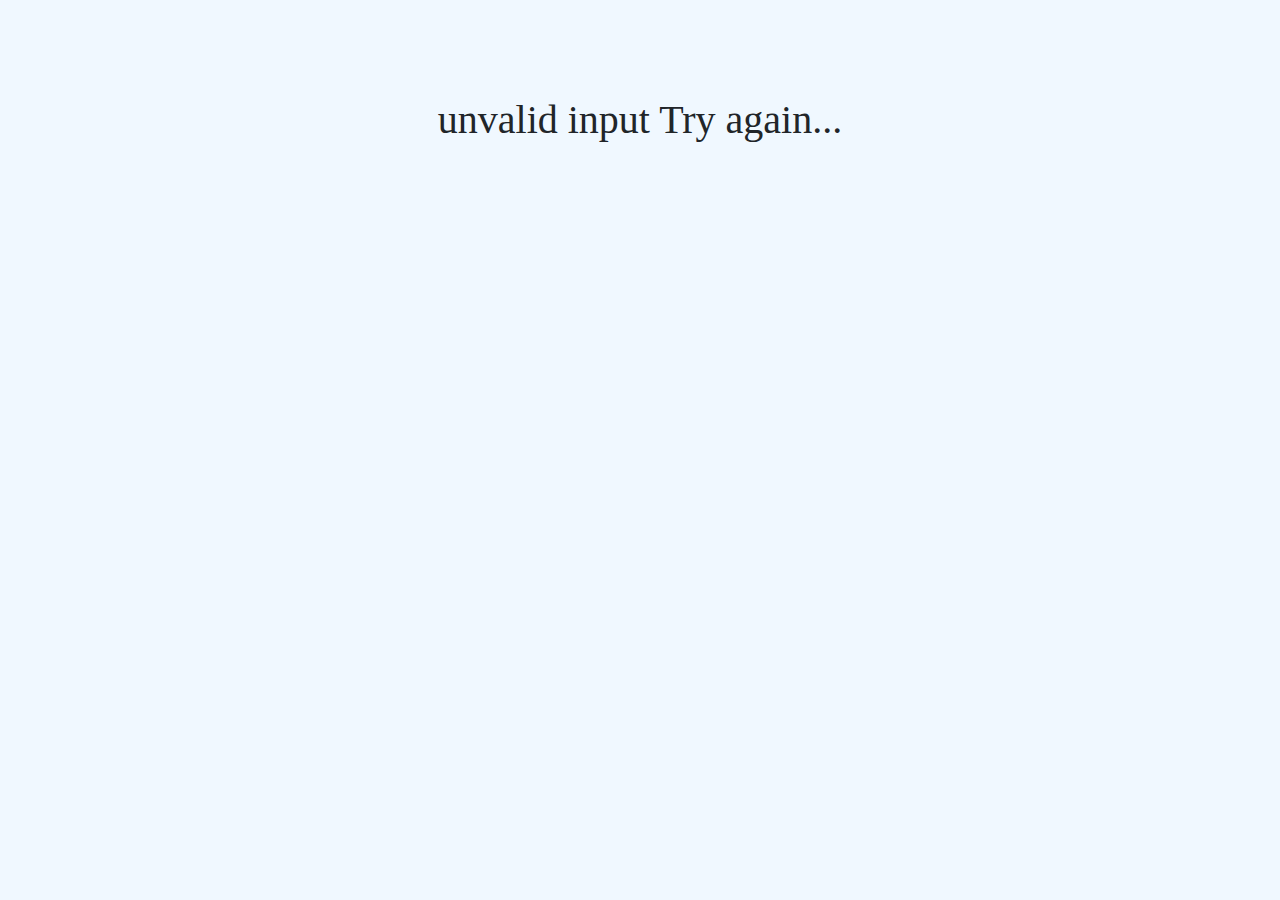
<file: project1/index.html>
<!doctype html>
<html lang="en">

<head>
    <meta charset="utf-8">
    <meta name="viewport" content="width=device-width, initial-scale=1">
    <title>Weather Card</title>


    <!-- Bootstrap cdn link -->
    <link rel="stylesheet" href="https://cdn.jsdelivr.net/npm/bootstrap@5.3.3/dist/css/bootstrap.min.css"
        integrity="sha384-QWTKZyjpPEjISv5WaRU9OFeRpok6YctnYmDr5pNlyT2bRjXh0JMhjY6hW+ALEwIH" crossorigin="anonymous">
    <script src="https://cdn.jsdelivr.net/npm/@popperjs/core@2.11.8/dist/umd/popper.min.js"
        integrity="sha384-I7E8VVD/ismYTF4hNIPjVp/Zjvgyol6VFvRkX/vR+Vc4jQkC+hVqc2pM8ODewa9r"
        crossorigin="anonymous"></script>

    <!-- google font link -->
    <link rel="preconnect" href="https://fonts.googleapis.com">
    <link rel="preconnect" href="https://fonts.gstatic.com" crossorigin>
    <link rel="stylesheet"
        href="https://fonts.googleapis.com/css2?family=Poppins:ital,wght@0,100;0,200;0,300;0,400;0,500;0,600;0,700;0,800;0,900;1,100;1,200;1,300;1,400;1,500;1,600;1,700;1,800;1,900&family=Space+Grotesk:wght@300..700&display=swap">


    <!-- lordicons link -->
    <script src="https://cdn.lordicon.com/lordicon.js"></script>

    <!-- font awosem link -->
    <link rel="stylesheet" href="https://cdnjs.cloudflare.com/ajax/libs/font-awesome/6.6.0/css/all.min.css">

    <!-- animation link -->
    <link rel="stylesheet" href="https://cdnjs.cloudflare.com/ajax/libs/animate.css/4.1.1/animate.min.css">
    <!-- <link href="https://cdn.jsdelivr.net/gh/yesiamrocks/cssanimation.io@1.0.3/cssanimation.min.css" rel="stylesheet"> -->

    <!-- slider link -->
    <link rel="stylesheet" href="https://cdn.jsdelivr.net/npm/swiper@11/swiper-bundle.min.css" />
    <script src="https://cdn.jsdelivr.net/npm/swiper@11/swiper-bundle.min.js"></script>

    <!-- custom css link -->
    <link rel="stylesheet" href="https://site-assets.fontawesome.com/releases/v6.2.1/css/all.css" />
    <link rel="stylesheet" href="./style.css">


</head>

<body>

    <script src="./index.js"></script>
    <script src=" https://cdn.jsdelivr.net/npm/bootstrap@5.3.3/dist/js/bootstrap.bundle.min.js"
        integrity="sha384-YvpcrYf0tY3lHB60NNkmXc5s9fDVZLESaAA55NDzOxhy9GkcIdslK1eN7N6jIeHz"
        crossorigin="anonymous"></script>

</body>

</html>
</file>
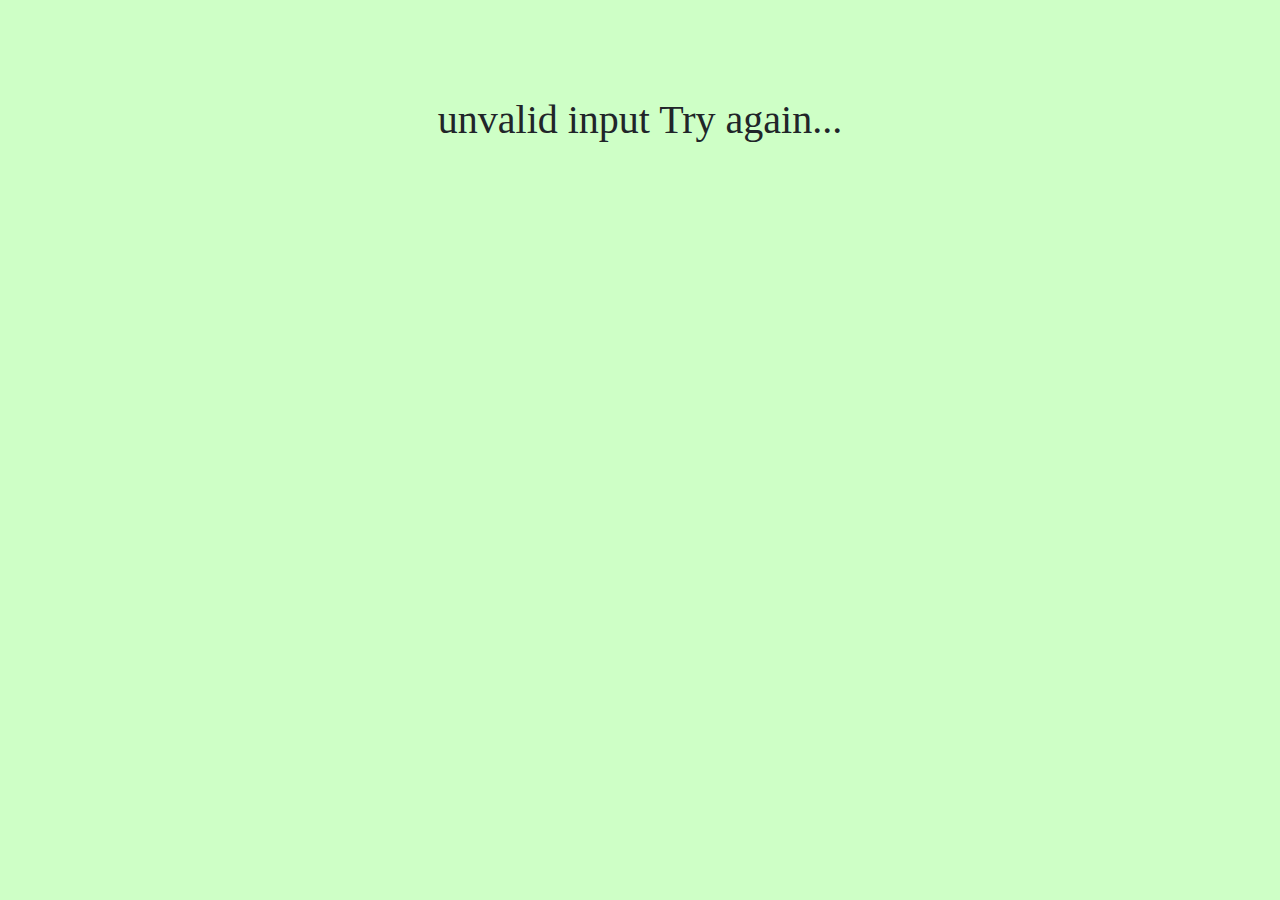
<file: project2/index.html>
<!doctype html>
<html lang="en">

<head>
    <meta charset="utf-8">
    <meta name="viewport" content="width=device-width, initial-scale=1">
    <title>Js Tasks</title>

    <link rel="shortcut icon"
        href="https://upload.wikimedia.org/wikipedia/commons/thumb/9/99/Unofficial_JavaScript_logo_2.svg/800px-Unofficial_JavaScript_logo_2.svg.png" />

    <!-- Bootstrap cdn link -->
    <link rel="stylesheet" href="https://cdn.jsdelivr.net/npm/bootstrap@5.3.3/dist/css/bootstrap.min.css"
        integrity="sha384-QWTKZyjpPEjISv5WaRU9OFeRpok6YctnYmDr5pNlyT2bRjXh0JMhjY6hW+ALEwIH" crossorigin="anonymous">
    <script src="https://cdn.jsdelivr.net/npm/@popperjs/core@2.11.8/dist/umd/popper.min.js"
        integrity="sha384-I7E8VVD/ismYTF4hNIPjVp/Zjvgyol6VFvRkX/vR+Vc4jQkC+hVqc2pM8ODewa9r"
        crossorigin="anonymous"></script>

    <!-- google font link -->
    <link rel="preconnect" href="https://fonts.googleapis.com">
    <link rel="preconnect" href="https://fonts.gstatic.com" crossorigin>
    <link rel="stylesheet"
        href="https://fonts.googleapis.com/css2?family=Poppins:ital,wght@0,100;0,200;0,300;0,400;0,500;0,600;0,700;0,800;0,900;1,100;1,200;1,300;1,400;1,500;1,600;1,700;1,800;1,900&family=Space+Grotesk:wght@300..700&display=swap">

    <!-- animation link -->
    <link rel="stylesheet" href="https://cdnjs.cloudflare.com/ajax/libs/animate.css/4.1.1/animate.min.css">
    <!-- <link href="https://cdn.jsdelivr.net/gh/yesiamrocks/cssanimation.io@1.0.3/cssanimation.min.css" rel="stylesheet"> -->

    <!-- custom css link -->
    <link rel="stylesheet" href="https://site-assets.fontawesome.com/releases/v6.2.1/css/all.css" />
    <link rel="stylesheet" href="./style.css">

    <style>
        * {
            margin: 0;
            padding: 0;
            box-sizing: border-box;
            scroll-behavior: smooth;
        }

        body {
            font-family: open sans;
            margin: 0;
            padding: 0;
            background-color: rgb(206, 255, 198) !important;
        }


        .card {
            box-shadow: rgba(50, 50, 93, 0.25) 0px 50px 100px -20px, rgba(0, 0, 0, 0.3) 0px 30px 60px -30px, rgba(10, 37, 64, 0.35) 0px -2px 6px 0px inset;
            transition: 0.3s;
            margin: 0 auto;
            margin-top: 50px;
            max-width: 300px !important;
            height: 50vh !important;
            overflow: scroll;
            color: white !important;
            font-weight: 800;
            padding: 20px !important;
            border: 3px solid white !important;
            font-size: 17px !important;
            background-color: transparent !important;
        }


        .card:hover {
            box-shadow: 0 8px 16px 0 rgba(0, 0, 0, 0.2);
            backdrop-filter: blur(10px);
            transition: .4s;
            transform: translateY(-15px);
        }


        h1:hover {
            color: rgb(229, 240, 12) !important;
            width: fit-content !important;
            margin: 0 auto !important;
            border-radius: 15px !important;
        }


        .first,
        .second,
        .third {
            box-shadow: rgba(50, 50, 93, 0.25) 0px 50px 100px -20px, rgba(0, 0, 0, 0.3) 0px 30px 60px -30px, rgba(10, 37, 64, 0.35) 0px -2px 6px 0px inset;
            background-image: linear-gradient(rgba(0, 0, 0, 0.492), rgba(0, 0, 0, 0)), url('https://i.pinimg.com/originals/cf/bc/37/cfbc370e45aee5035e26b4f2d3f24335.gif') !important;
            background-size: 100% !important;
            background-repeat: no-repeat !important;
            background-position: center !important;
            background-attachment: fixed !important;
            background-size: cover !important;
            margin: 0 !important;
            padding: 0 !important;
            min-height: 100vh !important;
            animation: Chenge 3s infinite !important;
            scroll-behavior: smooth !important;
            color: white;
            padding-bottom: 30px !important;
        }

        .second {
            background-image: linear-gradient(rgba(0, 0, 0, 0.492), rgba(0, 0, 0, 0)), url('https://www.shutterstock.com/shutterstock/videos/3479261527/thumb/1.jpg?ip=x480') !important;
        }

        .third {
            background-image: linear-gradient(rgba(0, 0, 0, 0.492), rgba(0, 0, 0, 0)), url('https://www.shutterstock.com/shutterstock/videos/1091107157/thumb/5.jpg?ip=x480') !important;
        }
    </style>
</head>

<body>





    <script src="./index.js"></script>
    <script src=" https://cdn.jsdelivr.net/npm/bootstrap@5.3.3/dist/js/bootstrap.bundle.min.js"
        integrity="sha384-YvpcrYf0tY3lHB60NNkmXc5s9fDVZLESaAA55NDzOxhy9GkcIdslK1eN7N6jIeHz"
        crossorigin="anonymous"></script>


</body>
</html>
</file>
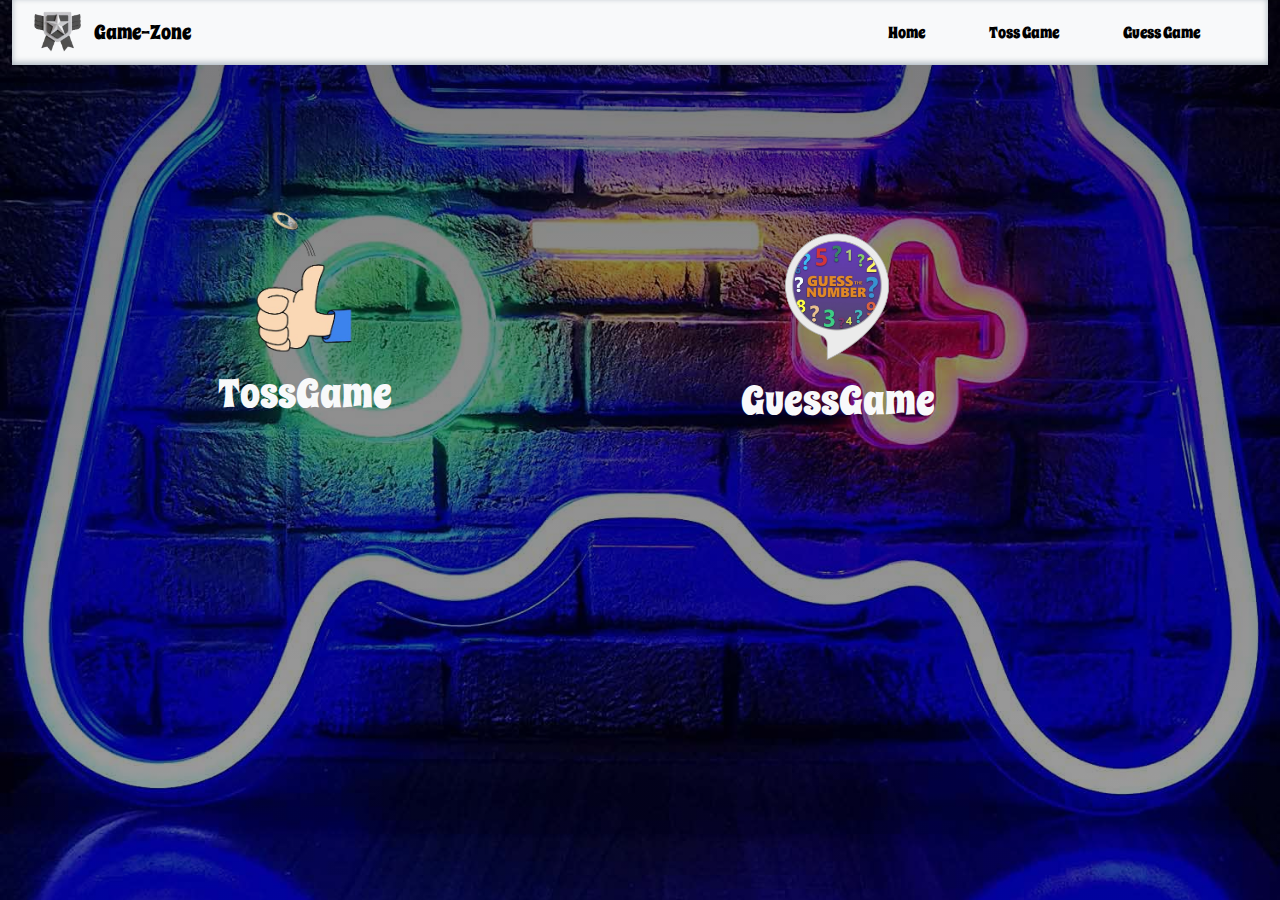
<file: project3/index.html>
<!doctype html>
<html lang="en">

<head>
    <meta charset="utf-8">
    <meta name="viewport" content="width=device-width, initial-scale=1">
    <title>GAMEZONE</title>
    <link rel="shortcut icon" href="./asset/logo.png" />

    <!-- Bootstrap cdn link -->
    <link rel="stylesheet" href="https://cdn.jsdelivr.net/npm/bootstrap@5.3.3/dist/css/bootstrap.min.css"
        integrity="sha384-QWTKZyjpPEjISv5WaRU9OFeRpok6YctnYmDr5pNlyT2bRjXh0JMhjY6hW+ALEwIH" crossorigin="anonymous">
    <script src="https://cdn.jsdelivr.net/npm/@popperjs/core@2.11.8/dist/umd/popper.min.js"
        integrity="sha384-I7E8VVD/ismYTF4hNIPjVp/Zjvgyol6VFvRkX/vR+Vc4jQkC+hVqc2pM8ODewa9r"
        crossorigin="anonymous"></script>

    <!-- google font link -->
    <link rel="preconnect" href="https://fonts.googleapis.com">
    <link rel="preconnect" href="https://fonts.gstatic.com" crossorigin>
    <link href="https://fonts.googleapis.com/css2?family=Spicy+Rice&display=swap" rel="stylesheet">

    <!-- lordicons link -->
    <script src="https://cdn.lordicon.com/lordicon.js"></script>

    <!-- font awosem link -->
    <link rel="stylesheet" href="https://cdnjs.cloudflare.com/ajax/libs/font-awesome/6.6.0/css/all.min.css">

    <!-- animation link -->
    <link rel="stylesheet" href="https://cdnjs.cloudflare.com/ajax/libs/animate.css/4.1.1/animate.min.css">

    <!-- slider link -->
    <link rel="stylesheet" href="https://cdn.jsdelivr.net/npm/swiper@11/swiper-bundle.min.css" />
    <script src="https://cdn.jsdelivr.net/npm/swiper@11/swiper-bundle.min.js"></script>

    <!-- custom css link -->
    <style>
        * {
            padding: 0;
            margin: 0;
            box-sizing: border-box;
            scroll-behavior: smooth;
            font-family: "Spicy Rice", serif;
        }

        body {
            width: 100%;
            min-height: 100vh;
            background-image: linear-gradient(rgba(0, 0, 0, 0.491), rgba(0, 0, 0, 0.382)), url(./asset/background.jpg);
            background-repeat: no-repeat;
            background-position: center;
            background-size: cover;
        }
    </style>

</head>


<body class="back">
    <div class="container-fluid first">

        <nav class="navbar navbar-expand-lg bg-body-tertiary "
            style="box-shadow: rgba(50, 50, 93, 0.25) 0px 50px 100px -20px, rgba(0, 0, 0, 0.3) 0px 30px 60px -30px, rgba(10, 37, 64, 0.35) 0px -2px 6px 0px inset;">
            <div class="container-fluid">
                <img src="./asset/logo.png" alt="img" width="70" />
                <a class="navbar-brand" href="#">Game-Zone</a>
                <button class="navbar-toggler" type="button" data-bs-toggle="collapse" data-bs-target="#navbarNav"
                    aria-controls="navbarNav" aria-expanded="false" aria-label="Toggle navigation">
                    <span class="navbar-toggler-icon"></span>
                </button>
                <div class="collapse justify-content-end navbar-collapse" id="navbarNav">
                    <ul class="navbar-nav">

                        <li class="nav-item me-5">
                            <a class="nav-link active" aria-current="page" href="./index.html">Home</a>
                        </li>
                       
                        <li class="nav-item me-5">
                            <a class="nav-link active" aria-current="page" href="./toss.html">Toss Game</a>
                        </li>

                        <li class="nav-item me-5">
                            <a class="nav-link active" href="./guess.html">Guess Game</a>
                        </li>

                    </ul>
                </div>
            </div>
        </nav>
    </div>

    <div class="container-xxl mx-auto justify-content-center align-item-center ">

        <div class="row flex mt-lg-5   flex-lg-row flex-md-row flex-column align-item-center justify-content-center text-center">

            <div class="col-md-5 col p-5  mt-5">
                <div class=" " style="width: 300px;">
                    <img src="./asset/toss.png" class="img-fluid" width="100" alt="img">
                    <div class="card-body">
                        <p class="card-text">
                            <a href="./toss.html" class="text-decoration-none text-light">
                                <h1>TossGame</h1>

                            </a>
                        </p>
                    </div>
                </div>
            </div>

            <div class="col-md-5 col p-5  mt-5">
                <br>
                <div class=" " style="width: 300px;">
                    <img src="./asset/number.png" class="img-fluid" width="120" alt="img">
                    <div class="card-body">
                        <p class="card-text">
                            <a href="./guess.html" class="text-decoration-none text-light">
                                <h1>GuessGame</h1>
                            </a>
                        </p>
                    </div>
                </div>

            </div>
        </div>


    </div>

    <script src=" https://cdn.jsdelivr.net/npm/bootstrap@5.3.3/dist/js/bootstrap.bundle.min.js"
        integrity="sha384-YvpcrYf0tY3lHB60NNkmXc5s9fDVZLESaAA55NDzOxhy9GkcIdslK1eN7N6jIeHz"
        crossorigin="anonymous"></script>



</body>

</html>
</file>
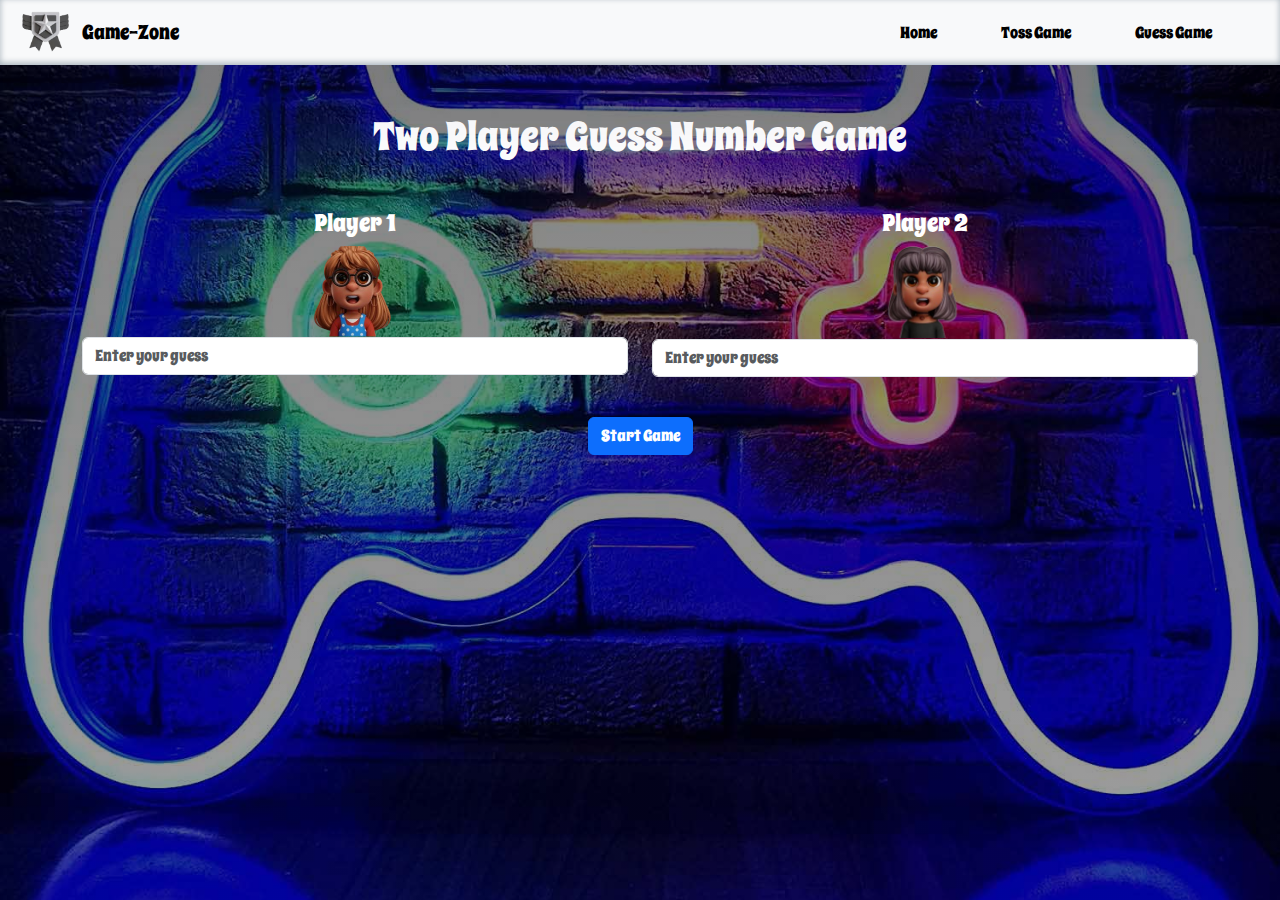
<file: project3/guess.html>
<!doctype html>
<html lang="en">

<head>
    <meta charset="utf-8">
    <meta name="viewport" content="width=device-width, initial-scale=1">
    <title>GAMEZONE</title>
    <link rel="shortcut icon" href="./asset/logo.png" />

    <!-- Bootstrap cdn link -->
    <link rel="stylesheet" href="https://cdn.jsdelivr.net/npm/bootstrap@5.3.3/dist/css/bootstrap.min.css"
        integrity="sha384-QWTKZyjpPEjISv5WaRU9OFeRpok6YctnYmDr5pNlyT2bRjXh0JMhjY6hW+ALEwIH" crossorigin="anonymous">
    <script src="https://cdn.jsdelivr.net/npm/@popperjs/core@2.11.8/dist/umd/popper.min.js"
        integrity="sha384-I7E8VVD/ismYTF4hNIPjVp/Zjvgyol6VFvRkX/vR+Vc4jQkC+hVqc2pM8ODewa9r"
        crossorigin="anonymous"></script>

    <!-- google font link -->
    <link rel="preconnect" href="https://fonts.googleapis.com">
    <link rel="preconnect" href="https://fonts.gstatic.com" crossorigin>
    <link href="https://fonts.googleapis.com/css2?family=Spicy+Rice&display=swap" rel="stylesheet">

    <!-- lordicons link -->
    <script src="https://cdn.lordicon.com/lordicon.js"></script>

    <!-- font awosem link -->
    <link rel="stylesheet" href="https://cdnjs.cloudflare.com/ajax/libs/font-awesome/6.6.0/css/all.min.css">

    <!-- animation link -->
    <link rel="stylesheet" href="https://cdnjs.cloudflare.com/ajax/libs/animate.css/4.1.1/animate.min.css">

    <!-- slider link -->
    <link rel="stylesheet" href="https://cdn.jsdelivr.net/npm/swiper@11/swiper-bundle.min.css" />
    <script src="https://cdn.jsdelivr.net/npm/swiper@11/swiper-bundle.min.js"></script>

    <!-- custom css link -->
    <style>
        * {
            padding: 0;
            margin: 0;
            box-sizing: border-box;
            scroll-behavior: smooth;
            font-family: "Spicy Rice", serif;
        }

        body {
            width: 100%;
            min-height: 100vh;
            background-image: linear-gradient(rgba(0, 0, 0, 0.491), rgba(0, 0, 0, 0.382)), url(./asset/background.jpg);
            background-repeat: no-repeat;
            background-position: center;
            background-size: cover;
        }
    </style>


</head>

<body class="bg-dark text-white">
    <nav class="navbar navbar-expand-lg bg-body-tertiary "
        style="box-shadow: rgba(50, 50, 93, 0.25) 0px 50px 100px -20px, rgba(0, 0, 0, 0.3) 0px 30px 60px -30px, rgba(10, 37, 64, 0.35) 0px -2px 6px 0px inset;">
        <div class="container-fluid">
            <img src="./asset/logo.png" alt="img" width="70" />
            <a class="navbar-brand" href="#">Game-Zone</a>
            <button class="navbar-toggler" type="button" data-bs-toggle="collapse" data-bs-target="#navbarNav"
                aria-controls="navbarNav" aria-expanded="false" aria-label="Toggle navigation">
                <span class="navbar-toggler-icon"></span>
            </button>
            <div class="collapse justify-content-end navbar-collapse" id="navbarNav">
                <ul class="navbar-nav">


                    <li class="nav-item me-5">
                        <a class="nav-link active" aria-current="page" href="./index.html">Home</a>
                    </li>


                    <li class="nav-item me-5">
                        <a class="nav-link active" aria-current="page" href="./toss.html">Toss Game</a>
                    </li>

                    <li class="nav-item me-5">
                        <a class="nav-link active" href="./guess.html">Guess Game</a>
                    </li>

                </ul>
            </div>
        </div>
    </nav>

    <div class="container mt-5 justify-content-center align-item-center mx-auto">
        <h1 class="text-center mb-5">Two Player Guess Number Game</h1>
        <div class="row ">

            <div class="col-md-6 mt-lg-0 mt-5 text-center">
                <h4>Player 1</h4>
                <img id="startButton" class="text-dark  px-4 rounded " width="150" src="./asset/gb1.png" alt="img">
                <div class=" input-group mb-3 text-center">
                    <input type="number" id="player1Guess" class="form-control w-50" placeholder="Enter your guess">
                </div>
            </div>

            <div class="col-md-6 mt-lg-0 mt-5 text-center">
                <h4>Player 2</h4>
                <img id="startButton" class="text-dark  px-4 rounded " width="140" src="./asset/gg1.png" alt="img">
                <div class=" input-group mb-3 text-center">
                    <input type="number" id="player2Guess" class="form-control w-50" placeholder="Enter your guess">
                </div>
            </div>

        </div>

        <div class="text-center mt-4">
            <button id="startGameButton" class="btn btn-primary">Start Game</button>
        </div>

        <div class="text-center mt-4">
            <p id="result" class="h4">&nbsp;&nbsp;&nbsp;</p>
        </div>
    </div>

    <script>
        document.getElementById('startGameButton').addEventListener('click', function () {
            const player1Guess = parseInt(document.getElementById('player1Guess').value);
            const player2Guess = parseInt(document.getElementById('player2Guess').value);

            const correctNumber = Math.floor(Math.random() * 10) + 1; // Random number between 1 and 10
            if (player1Guess < 1 || player1Guess > 10 || player2Guess < 1 || player2Guess > 10) {
                alert("Guesses must be between 1 and 10.");
                return;
            }

            if (Math.abs(player1Guess - correctNumber) < Math.abs(player2Guess - correctNumber)) {
                document.getElementById('result').textContent = `Correct Number: ${correctNumber}.  -------- Player 1 Wins!`;
            }
            else if (Math.abs(player2Guess - correctNumber) < Math.abs(player1Guess - correctNumber)) {
                document.getElementById('result').textContent = `Correct Number: ${correctNumber}.  -------- Player 2 Wins!`;
            }
            else {
                document.getElementById('result').textContent = `Correct Number: ${correctNumber}.  -------- It's a Tie!`;
            }

        });
    </script>

    <script src="https://code.jquery.com/jquery-3.5.1.slim.min.js"></script>
    <script src="https://cdn.jsdelivr.net/npm/@popperjs/core@2.5.4/dist/umd/popper.min.js"></script>
    <script src="https://stackpath.bootstrapcdn.com/bootstrap/4.5.2/js/bootstrap.min.js"></script>
</body>

</html>
</file>
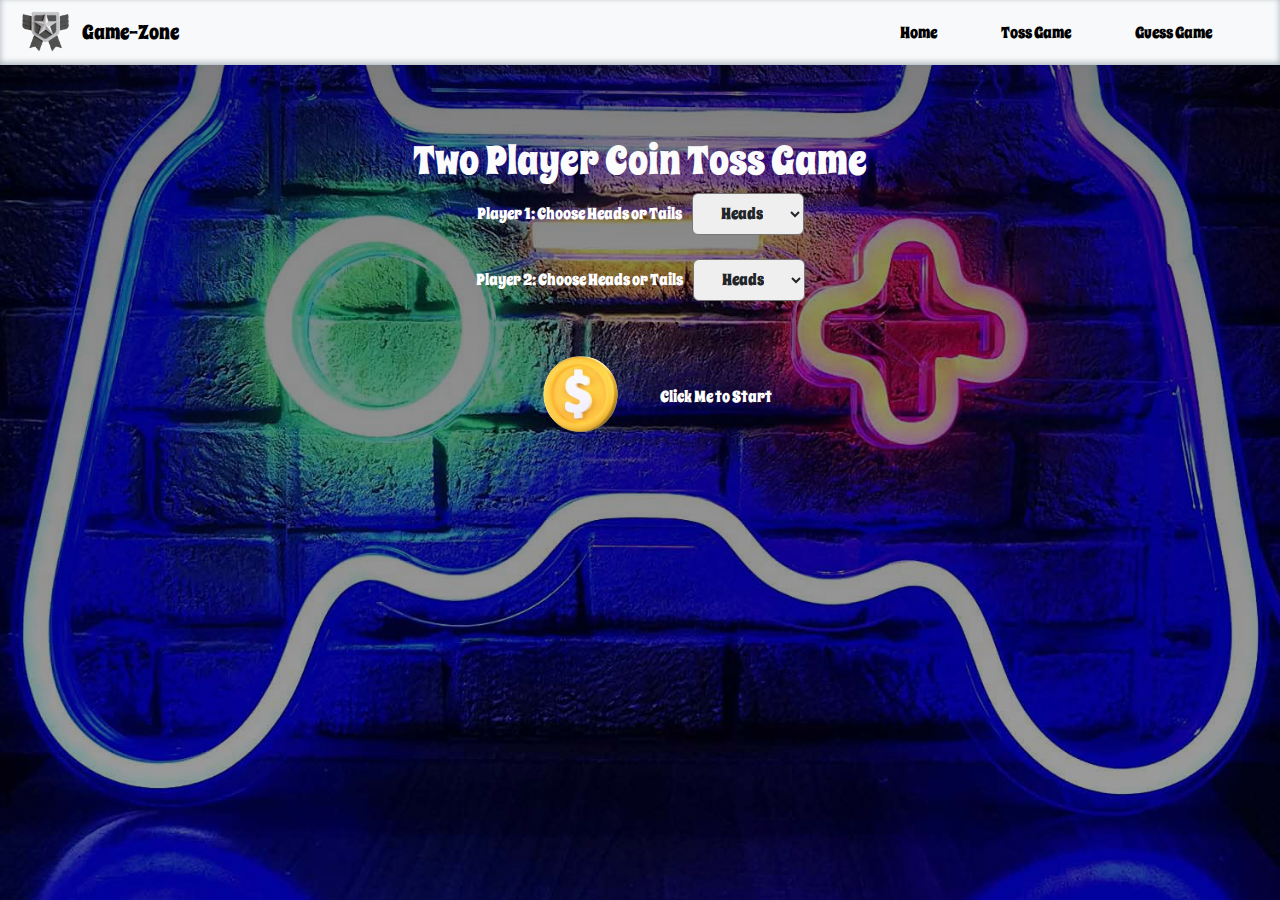
<file: project3/toss.html>
<!doctype html>
<html lang="en">

<head>
    <meta charset="utf-8">
    <meta name="viewport" content="width=device-width, initial-scale=1">
    <title>GAMEZONE</title>
    <link rel="shortcut icon" href="./asset/logo.png" />

    <!-- Bootstrap cdn link -->
    <link rel="stylesheet" href="https://cdn.jsdelivr.net/npm/bootstrap@5.3.3/dist/css/bootstrap.min.css"
        integrity="sha384-QWTKZyjpPEjISv5WaRU9OFeRpok6YctnYmDr5pNlyT2bRjXh0JMhjY6hW+ALEwIH" crossorigin="anonymous">
    <script src="https://cdn.jsdelivr.net/npm/@popperjs/core@2.11.8/dist/umd/popper.min.js"
        integrity="sha384-I7E8VVD/ismYTF4hNIPjVp/Zjvgyol6VFvRkX/vR+Vc4jQkC+hVqc2pM8ODewa9r"
        crossorigin="anonymous"></script>

    <!-- google font link -->
    <link rel="preconnect" href="https://fonts.googleapis.com">
    <link rel="preconnect" href="https://fonts.gstatic.com" crossorigin>
    <link href="https://fonts.googleapis.com/css2?family=Spicy+Rice&display=swap" rel="stylesheet">

    <!-- lordicons link -->
    <script src="https://cdn.lordicon.com/lordicon.js"></script>

    <!-- font awosem link -->
    <link rel="stylesheet" href="https://cdnjs.cloudflare.com/ajax/libs/font-awesome/6.6.0/css/all.min.css">

    <!-- animation link -->
    <link rel="stylesheet" href="https://cdnjs.cloudflare.com/ajax/libs/animate.css/4.1.1/animate.min.css">

    <!-- slider link -->
    <link rel="stylesheet" href="https://cdn.jsdelivr.net/npm/swiper@11/swiper-bundle.min.css" />
    <script src="https://cdn.jsdelivr.net/npm/swiper@11/swiper-bundle.min.js"></script>

    <!-- custom css link -->
    <style>
        * {
            padding: 0;
            margin: 0;
            box-sizing: border-box;
            scroll-behavior: smooth;
            font-family: "Spicy Rice", serif;
        }

        body {
            width: 100%;
            min-height: 100vh;
            background-image: linear-gradient(rgba(0, 0, 0, 0.491), rgba(0, 0, 0, 0.382)), url(./asset/background.jpg);
            background-repeat: no-repeat;
            background-position: center;
            background-size: cover;
        }
    </style>

</head>


<body class="flex items-center justify-center h-screen bg-gray-500">


    <nav class="navbar navbar-expand-lg bg-body-tertiary "
        style="box-shadow: rgba(50, 50, 93, 0.25) 0px 50px 100px -20px, rgba(0, 0, 0, 0.3) 0px 30px 60px -30px, rgba(10, 37, 64, 0.35) 0px -2px 6px 0px inset;">
        <div class="container-fluid">
            <img src="./asset/logo.png" alt="img" width="70" />
            <a class="navbar-brand" href="#">Game-Zone</a>
            <button class="navbar-toggler" type="button" data-bs-toggle="collapse" data-bs-target="#navbarNav"
                aria-controls="navbarNav" aria-expanded="false" aria-label="Toggle navigation">
                <span class="navbar-toggler-icon"></span>
            </button>
            <div class="collapse justify-content-end navbar-collapse" id="navbarNav">
                <ul class="navbar-nav">


                    <li class="nav-item me-5">
                        <a class="nav-link active" aria-current="page" href="index.html">Home</a>
                    </li>


                    <li class="nav-item me-5">
                        <a class="nav-link active" aria-current="page" href="./toss.html">Toss Game</a>
                    </li>

                    <li class="nav-item me-5">
                        <a class="nav-link active" href="./guess.html">Guess Game</a>
                    </li>

                </ul>
            </div>
        </div>
    </nav>

    <div class="text-center text-white">
        <br>
        <h1 class="text-4xl font-bold mt-5 mb-8">Two Player Coin Toss Game</h1>
        <div class="">
            <label class="block text-xl">Player 1: Choose Heads or Tails</label>&nbsp;&nbsp;&nbsp;&nbsp;
            <select id="player1" class="bg-gray-700 text-dark py-2 px-4 rounded mb-4">
                <option value="Heads">Heads</option>
                <option value="Tails">Tails</option>
            </select>
        </div>
        <div>
            <label class="block text-xl">Player 2: Choose Heads or Tails</label>&nbsp;&nbsp;&nbsp;&nbsp;
            <select id="player2" class="bg-gray-700 text-dark py-2 px-4 rounded mb-4">
                <option value="Heads">Heads</option>
                <option value="Tails">Tails</option>
            </select>
        </div>
        <br>

        <img id="startButton" class="text-dark  px-4 rounded " width="150" src="./asset/coin.png" alt="img"> Click
        Me to Start
        <div class="mt-2">
            <p id="result" style="font-size: 30px;">
                <!-- <br><br>
                <img id="result" class="text-dark py-2 px-4 rounded" src="./asset/youwin.png" alt="img"> -->
            </p>
        </div>
    </div>

    <script>
        document.getElementById('startButton').addEventListener('click', function () {
            const player1Choice = document.getElementById('player1').value;
            const player2Choice = document.getElementById('player2').value;

            if (player1Choice === player2Choice) {
                alert("Both players cannot choose the same option!");
                return;
            }

            const result = Math.random() < 0.5 ? 'Heads' : 'Tails';
            const winner = (result === player1Choice) ? 'Player 1' : 'Player 2';

            document.getElementById('result').textContent = `Result: ${result} - ${winner} Wins!`;
        });
    </script>
</body>

</html>
</file>
<file: project1/style.css>
* {
    margin: 0;
    padding: 0;
    box-sizing: border-box;
    scroll-behavior: smooth;
}

body {
    font-family: open sans;
    margin: 0;
    padding: 0;
    background-color: aliceblue !important;
}


.card {
    box-shadow: rgba(50, 50, 93, 0.25) 0px 50px 100px -20px, rgba(0, 0, 0, 0.3) 0px 30px 60px -30px, rgba(10, 37, 64, 0.35) 0px -2px 6px 0px inset;
    transition: 0.3s;
    margin: 0 auto;
    margin-top: 50px;
    max-width: 600px !important;
    height: 400px !important;
}

img {
    border-radius: 5px !important;
    max-width: 600px !important;
    height: 300px !important;
}

.card:hover {
    box-shadow: 0 8px 16px 0 rgba(0, 0, 0, 0.2);
    backdrop-filter: blur(10px);
    transition: .4s;
    transform: translateY(-15px);
}


h1:hover{
    color: rgb(104, 195, 247) !important;
    width: fit-content !important;
    margin: 0 auto !important;
    border-radius: 15px !important;
}


.first {
    box-shadow: rgba(50, 50, 93, 0.25) 0px 50px 100px -20px, rgba(0, 0, 0, 0.3) 0px 30px 60px -30px, rgba(10, 37, 64, 0.35) 0px -2px 6px 0px inset;
    background-image:linear-gradient(rgba(0, 0, 0, 0.492),rgba(0, 0, 0, 0)) ,url('https://images.theconversation.com/files/442675/original/file-20220126-17-1i0g402.jpg?ixlib=rb-4.1.0&q=45&auto=format&w=1356&h=668&fit=crop') !important;
    background-size: 100% !important;
    background-repeat: no-repeat !important;
    background-position: center !important;
    background-attachment: fixed !important;
    background-size: cover !important;
    margin: 0 !important;
    padding: 0 !important;
    min-height: 100vh !important;
    animation: Chenge 3s infinite !important;
    scroll-behavior: smooth !important;
    color: white;
    padding-bottom: 30px !important;
}


@media (max-width:1026px) {
    .card {
    max-width: 580px !important;
    height: 580px !important;
}
img {
    max-width: 580px !important;
    height: 580px !important;
}
}

@media (max-width:576px) {
    .card {
    max-width: 550px !important;
}
img {
    max-width: 550px !important;
}
}

@media (max-width:426px) {
    .card {
    max-width: 400px !important;
}
img {
    max-width: 400px !important;
}
}

@media (max-width:376px) {
    .card {
    max-width: 340px !important;
}
img {
    max-width: 340px !important;
}
}

@media (max-width:321px) {
    .card {
    max-width: 310px !important;
}
img {
    max-width: 310px !important;
}
}

@media (max-width:300px) {
    .card {
    width: 260px !important;
}
img {
    width: 260px !important;
}
}
</file>
<file: project2/style.css>
* {
    margin: 0;
    padding: 0;
    box-sizing: border-box;
    scroll-behavior: smooth;
}

body {
    font-family: open sans;
    margin: 0;
    padding: 0;
    background-color: aliceblue !important;
}


.card {
    box-shadow: rgba(50, 50, 93, 0.25) 0px 50px 100px -20px, rgba(0, 0, 0, 0.3) 0px 30px 60px -30px, rgba(10, 37, 64, 0.35) 0px -2px 6px 0px inset;
    transition: 0.3s;
    margin: 0 auto;
    margin-top: 50px;
    max-width: 600px !important;
    height: 400px !important;
}

img {
    border-radius: 5px !important;
    max-width: 600px !important;
    height: 300px !important;
}

.card:hover {
    box-shadow: 0 8px 16px 0 rgba(0, 0, 0, 0.2);
    backdrop-filter: blur(10px);
    transition: .4s;
    transform: translateY(-15px);
}


h1:hover{
    color: rgb(104, 195, 247) !important;
    width: fit-content !important;
    margin: 0 auto !important;
    border-radius: 15px !important;
}


.first {
    box-shadow: rgba(50, 50, 93, 0.25) 0px 50px 100px -20px, rgba(0, 0, 0, 0.3) 0px 30px 60px -30px, rgba(10, 37, 64, 0.35) 0px -2px 6px 0px inset;
    background-image:linear-gradient(rgba(0, 0, 0, 0.492),rgba(0, 0, 0, 0)) ,url('https://images.theconversation.com/files/442675/original/file-20220126-17-1i0g402.jpg?ixlib=rb-4.1.0&q=45&auto=format&w=1356&h=668&fit=crop') !important;
    background-size: 100% !important;
    background-repeat: no-repeat !important;
    background-position: center !important;
    background-attachment: fixed !important;
    background-size: cover !important;
    margin: 0 !important;
    padding: 0 !important;
    min-height: 100vh !important;
    animation: Chenge 3s infinite !important;
    scroll-behavior: smooth !important;
    color: white;
    padding-bottom: 30px !important;
}


@media (max-width:1026px) {
    .card {
    max-width: 580px !important;
    height: 580px !important;
}
img {
    max-width: 580px !important;
    height: 580px !important;
}
}

@media (max-width:576px) {
    .card {
    max-width: 550px !important;
}
img {
    max-width: 550px !important;
}
}

@media (max-width:426px) {
    .card {
    max-width: 400px !important;
}
img {
    max-width: 400px !important;
}
}

@media (max-width:376px) {
    .card {
    max-width: 340px !important;
}
img {
    max-width: 340px !important;
}
}

@media (max-width:321px) {
    .card {
    max-width: 310px !important;
}
img {
    max-width: 310px !important;
}
}

@media (max-width:300px) {
    .card {
    width: 260px !important;
}
img {
    width: 260px !important;
}
}
</file>
